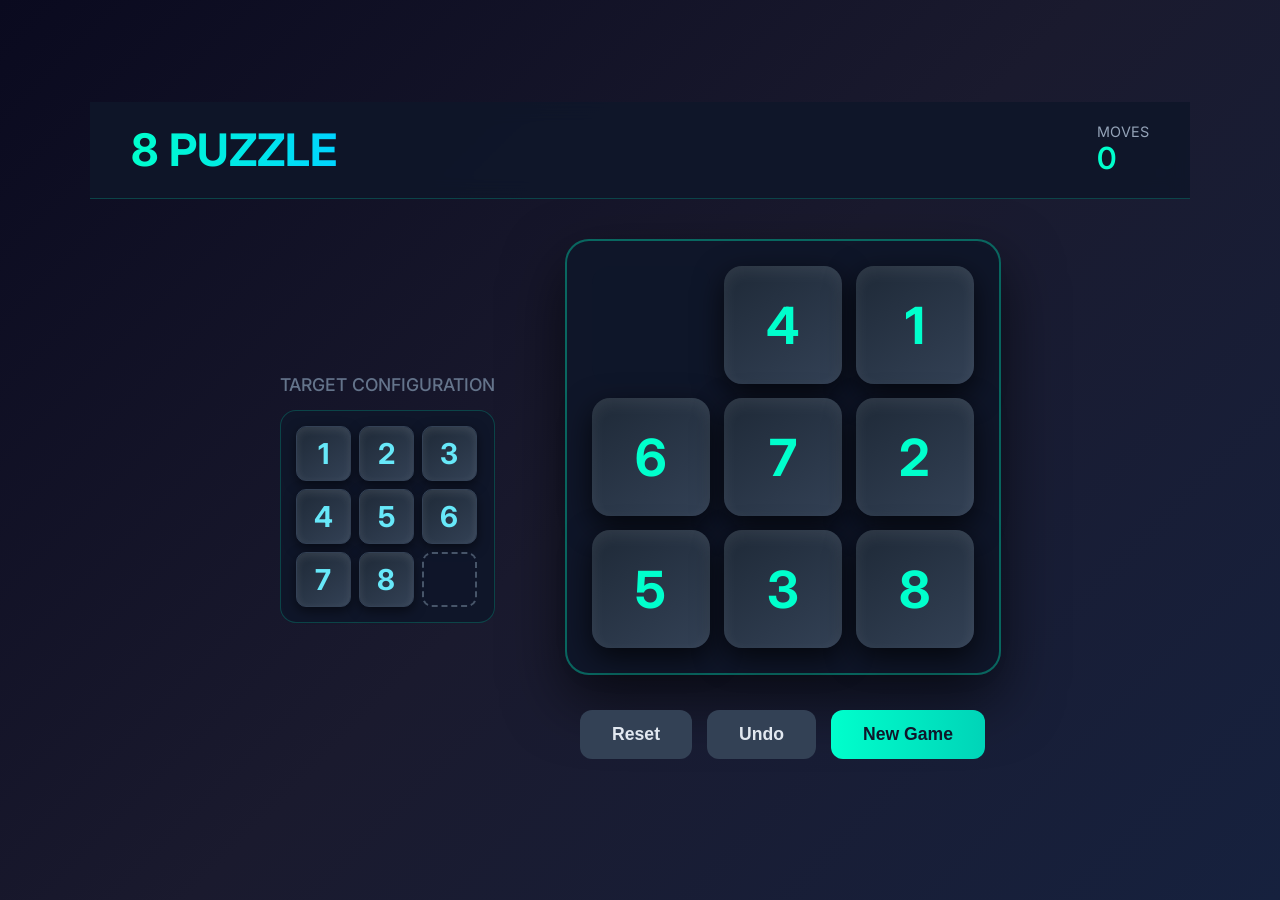
<file: index.html>
<!DOCTYPE html>
<html lang="en">
<head>
    <meta charset="UTF-8" />
    <meta name="viewport" content="width=device-width, initial-scale=1.0"/>
    <title>8 Puzzle</title>
    <link rel="stylesheet" href="style.css">
</head>
<body>

    <div class="game-container">
        <header>
            <div class="title">8 PUZZLE</div>
            <div class="stats">
                <div class="stat">
                    <div class="stat-label">Moves</div>
                    <div class="stat-value" id="moveCount">0</div>
                </div>
            </div>
        </header>

        <div class="main-content">
            <!-- Target -->
            <div class="target-panel">
                <div class="target-label">TARGET CONFIGURATION</div>
                <div class="target-grid" id="target"></div>
            </div>

            <!-- Main Puzzle -->
            <div class="puzzle-wrapper">
                <div class="puzzle" id="puzzle"></div>
                
                <div class="controls">
                    <button class="btn-reset" id="resetBtn">Reset</button>
                    <button class="btn-reset" id="undoBtn">Undo</button>
                    <button class="btn-new" id="newGameBtn">New Game</button>
                </div>
            </div>
        </div>
    </div>

    <!-- Win Message -->
    <div class="win-message" id="winMessage">
        🎉 Congratulations! 🎉<br>
        <span style="font-size: 1.5rem; color: #94a3b8;">You solved it in <span id="finalMoves">0</span> moves!</span>
    </div>

    <script src="script.js"></script>
</body>
</html>
</file>
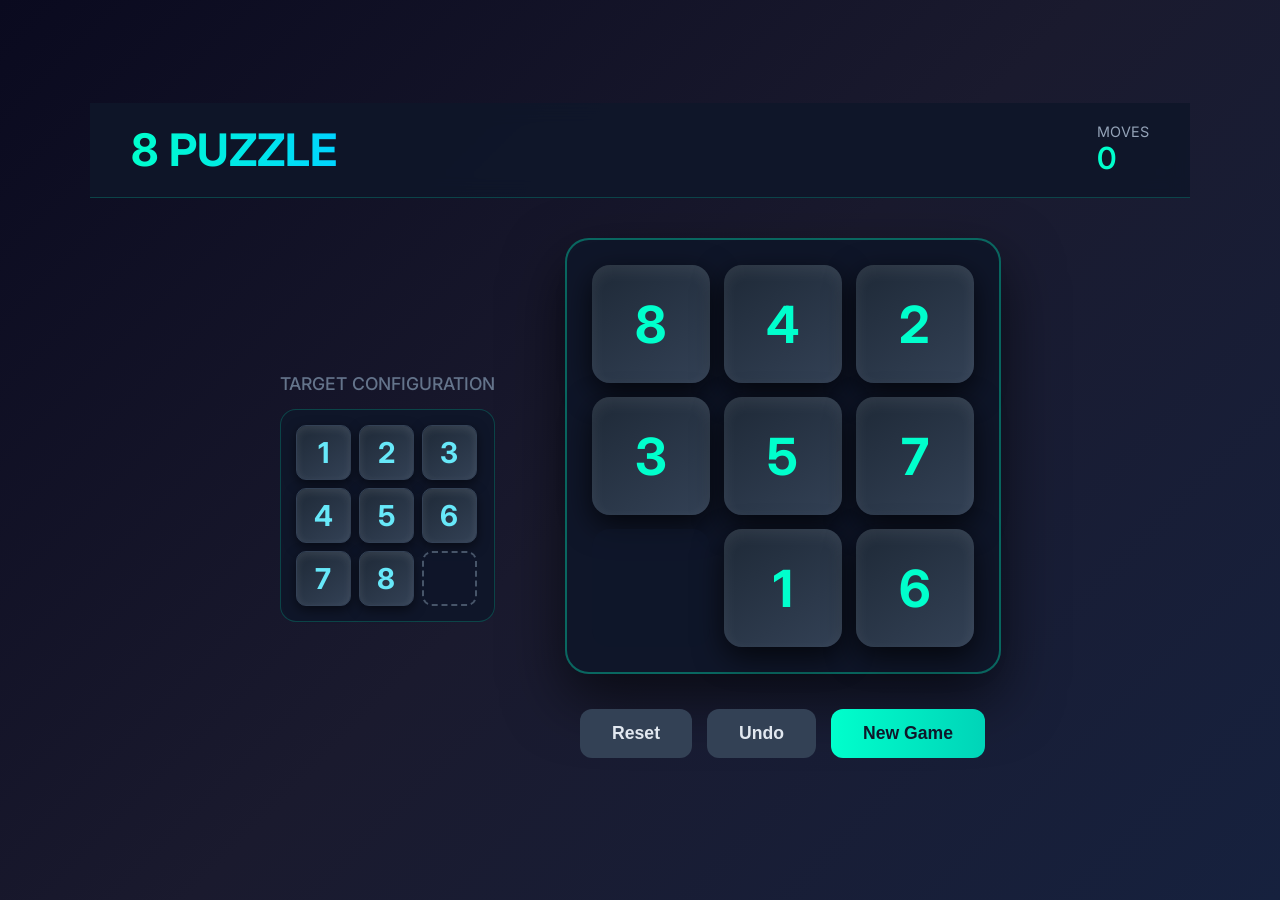
<file: indeex.html>
<!DOCTYPE html>  
<html lang="en">
<head>
    <meta charset="UTF-8" />
    <meta name="viewport" content="width=device-width, initial-scale=1.0"/>
    <title>8 Puzzle</title>
    <style>
        @import url('https://fonts.googleapis.com/css2?family=Inter:wght@400;500;600;700&display=swap');

        * {
            margin: 0;
            padding: 0;
            box-sizing: border-box;
        }

        body {
            height: 100vh;
            background: linear-gradient(135deg, #0a0a1f, #1a1a2e, #16213e);
            color: #ffffff;
            font-family: 'Inter', sans-serif;
            display: flex;
            justify-content: center;
            align-items: center;
            overflow: hidden;
        }

        .game-container {
            display: flex;
            flex-direction: column;
            width: 100%;
            max-width: 1100px;
        }

        header {
            padding: 20px 41px;
            background: rgba(15, 23, 42, 0.9);
            backdrop-filter: blur(10px);
            border-bottom: 1px solid rgba(0, 255, 200, 0.2);
            display: flex;
            justify-content: space-between;
            align-items: center;
        }

        .title {
            font-size: 2.8rem;
            font-weight: 700;
            background: linear-gradient(90deg, #00ffcc, #00d4ff);
            -webkit-background-clip: text;
            -webkit-text-fill-color: transparent;
        }

        .stats {
            display: flex;
            gap: 40px;
        }

        .stat-label {
            font-size: 0.9rem;
            color: #94a3b8;
            text-transform: uppercase;
        }

        .stat-value {
            font-size: 1.9rem;
            font-weight: 600;
            color: #00ffcc;
        }

        .main-content {
            display: flex;
            justify-content: center;
            align-items: center;
            gap: 70px;
            padding: 40px 20px;
        }

        /* ==================== TARGET (Small Tiles) ==================== */
        .target-panel {
            text-align: center;
        }

        .target-label {
            color: #64748b;
            font-size: 1.1rem;
            margin-bottom: 15px;
            font-weight: 500;
        }

        .target-grid {
            display: grid;
            grid-template-columns: repeat(3, 55px);
            gap: 8px;
            background: rgba(15, 23, 42, 0.95);
            padding: 15px;
            border-radius: 16px;
            border: 1px solid rgba(0, 255, 200, 0.2);
        }

        .mini-tile {
            width: 55px;
            height: 55px;
            border-radius: 10px;
            background: linear-gradient(145deg, #1e2937, #334155);
            display: flex;
            align-items: center;
            justify-content: center;
            font-size: 1.8rem;
            font-weight: 700;
            color: #67e8f9;
            box-shadow: 0 4px 12px rgba(0, 0, 0, 0.5),
                        inset 0 3px 8px rgba(255,255,255,0.1);
            border: 1px solid #334155;
        }

        .mini-empty {
            background: rgba(15, 23, 42, 0.6);
            border: 2px dashed #475569;
            box-shadow: none;
        }

        /* ==================== MAIN PUZZLE (Bigger Tiles) ==================== */
        .puzzle-wrapper {
            display: flex;
            flex-direction: column;
            align-items: center;
        }

        .puzzle {
            display: grid;
            grid-template-columns: repeat(3, 118px);
            gap: 14px;
            background: rgba(15, 23, 42, 0.95);
            padding: 25px;
            border-radius: 24px;
            border: 2px solid rgba(0, 255, 200, 0.35);
            box-shadow: 0 25px 60px rgba(0, 0, 0, 0.6);
        }

        .tile {
            width: 118px;
            height: 118px;
            border-radius: 18px;
            background: linear-gradient(145deg, #1e2937, #334155);
            display: flex;
            align-items: center;
            justify-content: center;
            font-size: 3.2rem;
            font-weight: 700;
            color: #00ffcc;
            box-shadow: 0 10px 30px rgba(0, 0, 0, 0.7),
                        inset 0 6px 15px rgba(255,255,255,0.08);
            cursor: pointer;
            transition: all 0.25s ease;
            user-select: none;
        }

        .tile:hover {
            transform: scale(1.08);
            box-shadow: 0 18px 40px rgba(0, 255, 200, 0.4);
        }

        .tile.empty {
            background: rgba(15, 23, 42, 0.5);
            box-shadow: none;
            cursor: default;
        }

        .tile.empty:hover {
            transform: none;
        }

        /* Controls */
        .controls {
            margin-top: 35px;
            display: flex;
            gap: 15px;
        }

        button {
            padding: 14px 32px;
            font-size: 1.1rem;
            font-weight: 600;
            border: none;
            border-radius: 12px;
            cursor: pointer;
            transition: all 0.2s ease;
        }

        .btn-reset {
            background: #334155;
            color: #e2e8f0;
        }

        .btn-reset:hover {
            background: #475569;
        }

        .btn-new {
            background: linear-gradient(90deg, #00ffcc, #00d4b8);
            color: #0f172a;
        }

        .btn-new:hover {
            transform: translateY(-4px);
            box-shadow: 0 12px 30px rgba(0, 255, 200, 0.5);
        }

        .win-message {
            position: fixed;
            top: 50%;
            left: 50%;
            transform: translate(-50%, -50%);
            background: rgba(15, 23, 42, 0.98);
            padding: 50px 70px;
            border-radius: 24px;
            border: 4px solid #00ffcc;
            font-size: 3rem;
            font-weight: 700;
            text-align: center;
            box-shadow: 0 0 100px rgba(0, 255, 200, 0.7);
            display: none;
            z-index: 100;
        }
    </style>
</head>
<body>

    <div class="game-container">
        <header>
            <div class="title">8 PUZZLE</div>
            <div class="stats">
                <div class="stat">
                    <div class="stat-label">Moves</div>
                    <div class="stat-value" id="moveCount">0</div>
                </div>
            </div>
        </header>

        <div class="main-content">
            <!-- Target -->
            <div class="target-panel">
                <div class="target-label">TARGET CONFIGURATION</div>
                <div class="target-grid" id="target"></div>
            </div>

            <!-- Main Puzzle -->
            <div class="puzzle-wrapper">
                <div class="puzzle" id="puzzle"></div>
                
                <div class="controls">
                    <button class="btn-reset" id="resetBtn">Reset</button>
                    <button class="btn-reset" id="undoBtn">Undo</button>
                    <button class="btn-new" id="newGameBtn">New Game</button>
                </div>
            </div>
        </div>
    </div>

    <!-- Win Message -->
    <div class="win-message" id="winMessage">
        🎉 Congratulations! 🎉<br>
        <span style="font-size: 1.5rem; color: #94a3b8;">You solved it in <span id="finalMoves">0</span> moves!</span>
    </div>

    <script>
        let moves = 0;
        let puzzleState = [];
        let history = [];
        const targetState = [1, 2, 3, 4, 5, 6, 7, 8, null];

        const puzzleContainer = document.getElementById('puzzle');
        const targetContainer = document.getElementById('target');
        const moveCountEl = document.getElementById('moveCount');
        const winMessage = document.getElementById('winMessage');
        const finalMovesEl = document.getElementById('finalMoves');

        function createTile(value, isTarget = false) {
            const tile = document.createElement('div');
            
            if (isTarget) {
                tile.className = value === null ? 'mini-tile mini-empty' : 'mini-tile';
                if (value !== null) tile.textContent = value;
            } else {
                tile.className = value === null ? 'tile empty' : 'tile';
                if (value !== null) tile.textContent = value;
            }
            return tile;
        }

        function renderGrid(container, state, isTarget = false) {
            container.innerHTML = '';
            state.forEach((value, index) => {
                const tile = createTile(value, isTarget);
                if (!isTarget && value !== null) {
                    tile.addEventListener('click', () => moveTile(index));
                }
                container.appendChild(tile);
            });
        }

        function findEmpty() {
            return puzzleState.indexOf(null);
        }

        function isAdjacent(a, b) {
            const rowA = Math.floor(a / 3), colA = a % 3;
            const rowB = Math.floor(b / 3), colB = b % 3;
            return Math.abs(rowA - rowB) + Math.abs(colA - colB) === 1;
        }

        function saveHistory() {
            history.push([...puzzleState]);
            if (history.length > 30) history.shift();
        }

        function moveTile(index) {
            const emptyIndex = findEmpty();
            if (!isAdjacent(index, emptyIndex)) return;

            saveHistory();
            [puzzleState[index], puzzleState[emptyIndex]] = [puzzleState[emptyIndex], puzzleState[index]];
            
            moves++;
            moveCountEl.textContent = moves;

            renderGrid(puzzleContainer, puzzleState);
            checkWin();
        }

        function checkWin() {
            if (puzzleState.every((val, i) => val === targetState[i])) {
                finalMovesEl.textContent = moves;
                setTimeout(() => {
                    winMessage.style.display = 'block';
                }, 300);
            }
        }

        function shuffle(array) {
            let arr = [...array];
            for (let i = arr.length - 1; i > 0; i--) {
                const j = Math.floor(Math.random() * (i + 1));
                [arr[i], arr[j]] = [arr[j], arr[i]];
            }
            return arr;
        }

        function startGame() {
            moves = 0;
            history = [];
            moveCountEl.textContent = '0';
            winMessage.style.display = 'none';

            do {
                puzzleState = shuffle(targetState);
            } while (JSON.stringify(puzzleState) === JSON.stringify(targetState));

            renderGrid(targetContainer, targetState, true);
            renderGrid(puzzleContainer, puzzleState);
        }

        // Buttons
        document.getElementById('newGameBtn').addEventListener('click', startGame);
        
        document.getElementById('resetBtn').addEventListener('click', () => {
            if (history.length > 0) {
                puzzleState = [...history[history.length - 1]];
                moves = Math.max(0, moves - 1);
                moveCountEl.textContent = moves;
                renderGrid(puzzleContainer, puzzleState);
            }
        });

        document.getElementById('undoBtn').addEventListener('click', () => {
            if (history.length > 0) {
                puzzleState = history.pop();
                moves = Math.max(0, moves - 1);
                moveCountEl.textContent = moves;
                renderGrid(puzzleContainer, puzzleState);
            }
        });

        // Keyboard shortcut
        document.addEventListener('keydown', (e) => {
            if (e.key.toLowerCase() === 'r') startGame();
        });

        // Start the game
        window.onload = startGame;
    </script>
</body>
</html>
</file>
<file: style.css>
@import url('https://fonts.googleapis.com/css2?family=Inter:wght@400;500;600;700&display=swap');

* {
    margin: 0;  
    padding: 0;
    box-sizing: border-box; 
}

body {
    height: 100vh;
    background: linear-gradient(135deg, #0a0a1f, #1a1a2e, #16213e);
    color: #ffffff;
    font-family: 'Inter', sans-serif;
    display: flex;
    justify-content: center;
    align-items: center;
    overflow: hidden;
}
      
.game-container {
    display: flex;
    flex-direction: column;
    width: 100%;
    max-width: 1100px;
}

header {
    padding: 21px 41px;
    background: rgba(15, 23, 42, 0.9);
    backdrop-filter: blur(10px);
    border-bottom: 1px solid rgba(0, 255, 200, 0.2);
    display: flex;
    justify-content: space-between;
    align-items: center;
}

.title {
    font-size: 2.8rem;
    font-weight: 700;
    background: linear-gradient(90deg, #00ffcc, #00d4ff);
    -webkit-background-clip: text;
    -webkit-text-fill-color: transparent;
}

.stats {
    display: flex;
    gap: 40px;
}

.stat-label {
    font-size: 0.9rem;
    color: #94a3b8;
    text-transform: uppercase;
}

.stat-value {
    font-size: 1.9rem;
    font-weight: 600;
    color: #00ffcc;
}

.main-content {
    display: flex;
    justify-content: center;
    align-items: center;
    gap: 70px;
    padding: 40px 20px;
}

/* ==================== TARGET (Small Tiles) ==================== */
.target-panel {
    text-align: center;
}

.target-label {
    color: #64748b;
    font-size: 1.1rem;
    margin-bottom: 15px;
    font-weight: 500;
}

.target-grid {
    display: grid;
    grid-template-columns: repeat(3, 55px);
    gap: 8px;
    background: rgba(15, 23, 42, 0.95);
    padding: 15px;
    border-radius: 16px;
    border: 1px solid rgba(0, 255, 200, 0.2);
}

.mini-tile {
    width: 55px;
    height: 55px;
    border-radius: 10px;
    background: linear-gradient(145deg, #1e2937, #334155);
    display: flex;
    align-items: center;
    justify-content: center;
    font-size: 1.8rem;
    font-weight: 700;
    color: #67e8f9;
    box-shadow: 0 4px 12px rgba(0, 0, 0, 0.5),
                inset 0 3px 8px rgba(255,255,255,0.1);
    border: 1px solid #334155;
}

.mini-empty {
    background: rgba(15, 23, 42, 0.6);
    border: 2px dashed #475569;
    box-shadow: none;
}

/* ==================== MAIN PUZZLE (Bigger Tiles) ==================== */
.puzzle-wrapper {
    display: flex;
    flex-direction: column;
    align-items: center;
}

.puzzle {
    display: grid;
    grid-template-columns: repeat(3, 118px);
    gap: 14px;
    background: rgba(15, 23, 42, 0.95);
    padding: 25px;
    border-radius: 24px;
    border: 2px solid rgba(0, 255, 200, 0.35);
    box-shadow: 0 25px 60px rgba(0, 0, 0, 0.6);
}

.tile {
    width: 118px;
    height: 118px;
    border-radius: 18px;
    background: linear-gradient(145deg, #1e2937, #334155);
    display: flex;
    align-items: center;
    justify-content: center;
    font-size: 3.2rem;
    font-weight: 700;
    color: #00ffcc;
    box-shadow: 0 10px 30px rgba(0, 0, 0, 0.7),
                inset 0 6px 15px rgba(255,255,255,0.08);
    cursor: pointer;
    transition: all 0.25s ease;
    user-select: none;
}

.tile:hover {
    transform: scale(1.08);
    box-shadow: 0 18px 40px rgba(0, 255, 200, 0.4);
}

.tile.empty {
    background: rgba(15, 23, 42, 0.5);
    box-shadow: none;
    cursor: default;
}

.tile.empty:hover {
    transform: none;
}

/* Controls */
.controls {
    margin-top: 35px;
    display: flex;
    gap: 15px;
}

button {
    padding: 14px 32px;
    font-size: 1.1rem;
    font-weight: 600;
    border: none;
    border-radius: 12px;
    cursor: pointer;
    transition: all 0.2s ease;
}

.btn-reset {
    background: #334155;
    color: #e2e8f0;
}

.btn-reset:hover {
    background: #475569;
}

.btn-new {
    background: linear-gradient(90deg, #00ffcc, #00d4b8);
    color: #0f172a;
}

.btn-new:hover {
    transform: translateY(-4px);
    box-shadow: 0 12px 30px rgba(0, 255, 200, 0.5);
}

.win-message {
    position: fixed;
    top: 50%;
    left: 50%;
    transform: translate(-50%, -50%);
    background: rgba(15, 23, 42, 0.98);
    padding: 50px 70px;
    border-radius: 24px;
    border: 4px solid #00ffcc;
    font-size: 3rem;
    font-weight: 700;
    text-align: center;
    box-shadow: 0 0 100px rgba(0, 255, 200, 0.7);
    display: none;
    z-index: 100;
}
</file>
